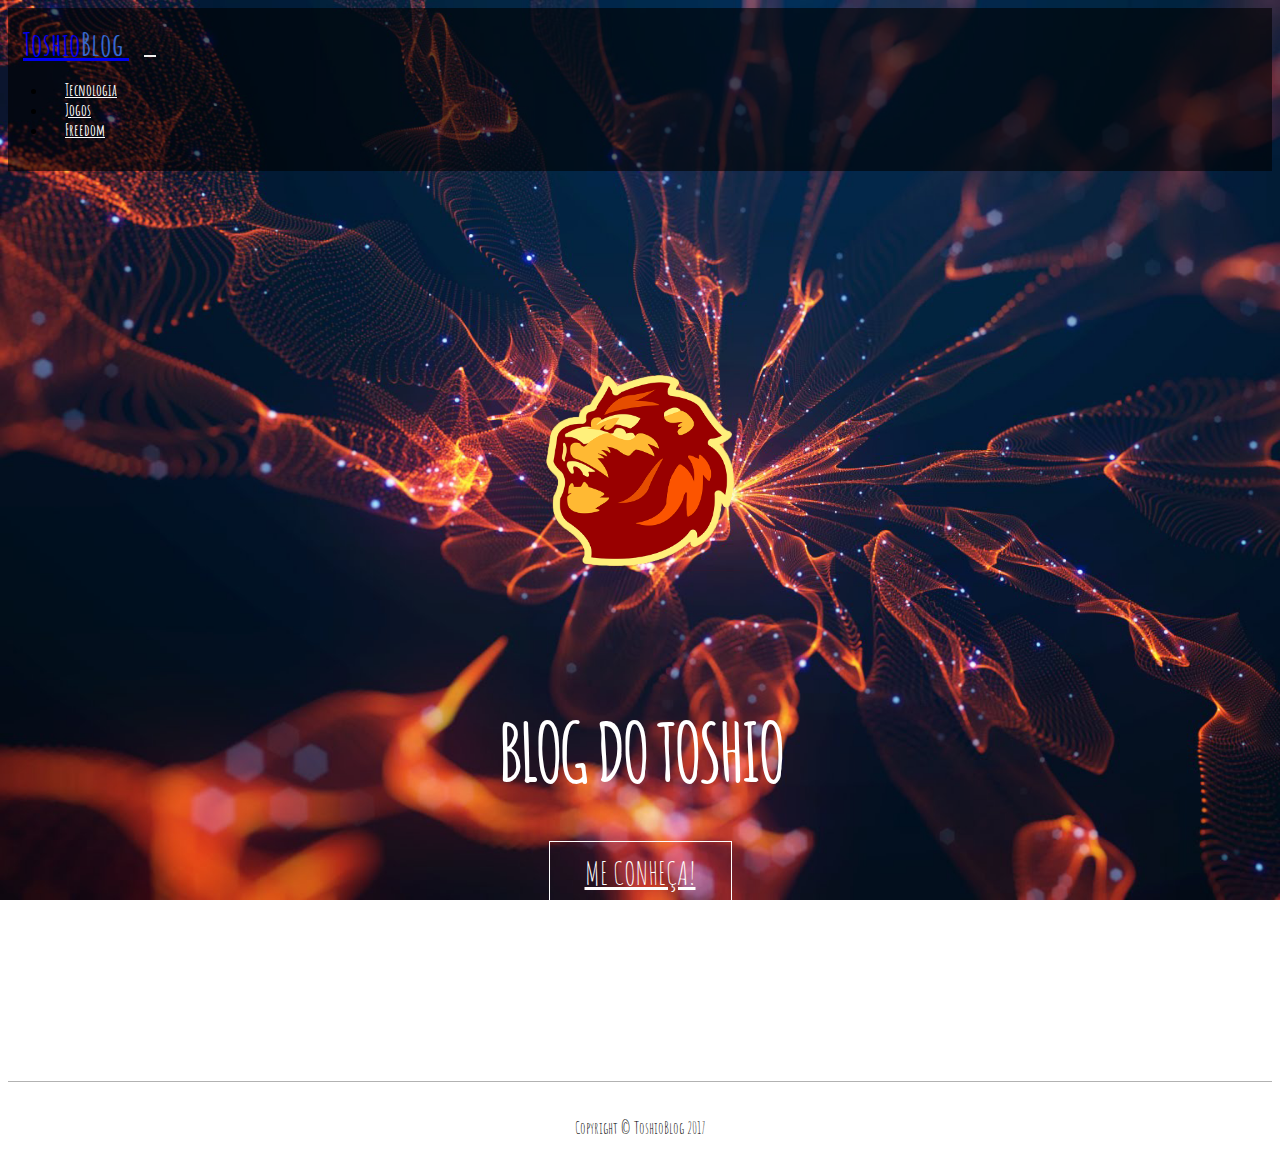
<file: Toshio Blog/index.html>
﻿<!DOCTYPE html>
<html lang="pt-br">

<head>
    <!-- Required meta tags -->
    <meta charset="utf-8">
    <meta name="viewport" content="width=device-width, initial-scale=1, shrink-to-fit=no">
    <title> | Tecnologia e Jogos</title>
    <!-- Bootstrap CSS -->
    <link rel="stylesheet" href="https://maxcdn.bootstrapcdn.com/bootstrap/4.0.0-beta.2/css/bootstrap.min.css" integrity="sha384-PsH8R72JQ3SOdhVi3uxftmaW6Vc51MKb0q5P2rRUpPvrszuE4W1povHYgTpBfshb"
        crossorigin="anonymous">
    <link rel="stylesheet" href="style.css">
    <link rel="stylesheet" href="animate.css">
    <link rel="icon" href="img/favicon-32x32.png">
    <style>
        body {
            background: url('img/fundo.png') no-repeat, linear-gradient(50deg, #4c1299, #00b2ff);
            background-attachment: fixed;
            background-size: cover;
        }
    </style>
   
</head>

<body class ="animated fadeIn">

    
        <nav class="navbar fixed-top navbar-expand-md navbar-dark  navbar-transparente ">
            <div class="container">
                <!-- Brand -->
                <a class="navbar-brand" href="index.html">Toshio<span class="logo">Blog</span>
                </a>

                <!-- Toggler/collapsibe Button -->
                <button class="navbar-toggler" type="button" data-toggle="collapse" data-target="#collapsibleNavbar">
                    <span class="navbar-toggler-icon"></span>
                </button>

                <!-- Navbar links -->
                <div class="collapse navbar-collapse justify-content-end" id="collapsibleNavbar">
                    <ul class="navbar-nav">
                        <li class="nav-item">
                            <a class="nav-link" href="tecnologia.html">Tecnologia</a>
                        </li>
                        <li class="nav-item">
                            <a class="nav-link" href="jogos.html">Jogos</a>
                        </li>
                        <li class="nav-item">
                            <a class="nav-link" href="Freedom.html">Freedom</a>
                        </li>
                    </ul>
                </div>
            </div>
        </nav>
        <div class="capa">
            <div class="texto-capaPrincipal container">
                <img class ="logo  animated infinite pulse" src="img/logo.png" width="200" alt="logo">
                <h1 class =" animated infinite pulse">BLOG DO TOSHIO</h1>

                <a href="contact.html" class="btn btn-custom btn-white btn-lg btn-capa">Me conheça!</a>
            </div>
        </div>






        <footer>


            <p class="copyright text-muted">Copyright &copy; ToshioBlog 2017</p>


        </footer>


        <!-- jQuery first, then Tether, then Bootstrap JS. -->
        <script src="https://code.jquery.com/jquery-3.2.1.slim.min.js" integrity="sha384-KJ3o2DKtIkvYIK3UENzmM7KCkRr/rE9/Qpg6aAZGJwFDMVNA/GpGFF93hXpG5KkN"
            crossorigin="anonymous"></script>
        <script src="https://cdnjs.cloudflare.com/ajax/libs/popper.js/1.12.3/umd/popper.min.js" integrity="sha384-vFJXuSJphROIrBnz7yo7oB41mKfc8JzQZiCq4NCceLEaO4IHwicKwpJf9c9IpFgh"
            crossorigin="anonymous"></script>
        <script src="https://maxcdn.bootstrapcdn.com/bootstrap/4.0.0-beta.2/js/bootstrap.min.js" integrity="sha384-alpBpkh1PFOepccYVYDB4do5UnbKysX5WZXm3XxPqe5iKTfUKjNkCk9SaVuEZflJ"
            crossorigin="anonymous"></script>


   
</body>

</html>
</file>
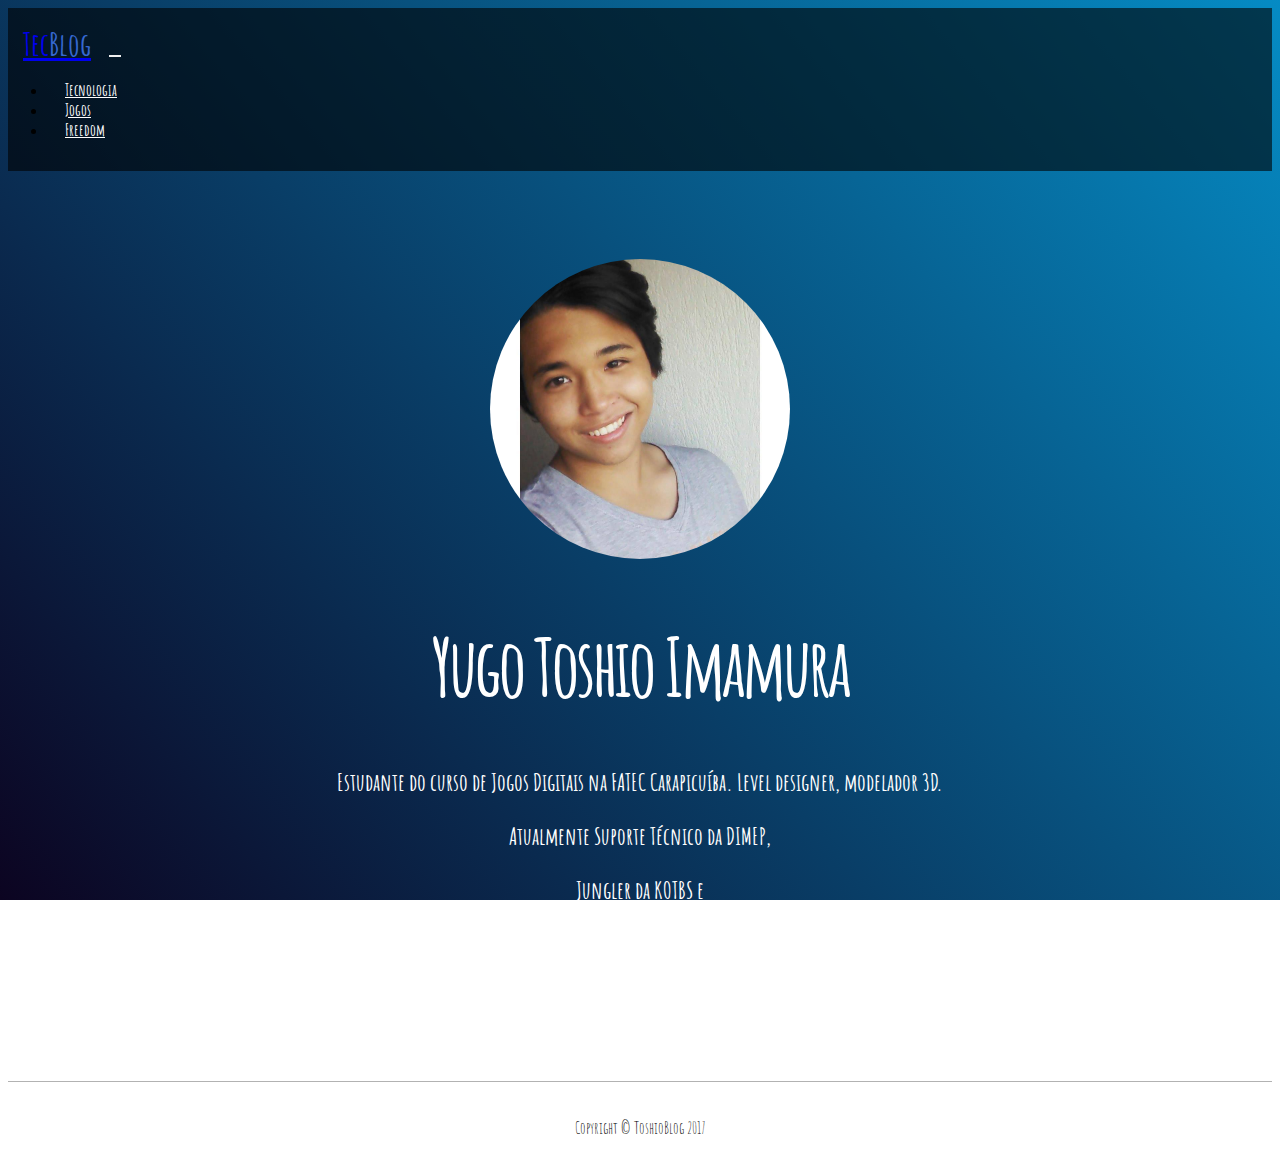
<file: Toshio Blog/contact.html>
﻿<!DOCTYPE html>
<html lang="pt-br">

<head>
    <!-- Required meta tags -->
    <meta charset="utf-8">
    <meta name="viewport" content="width=device-width, initial-scale=1, shrink-to-fit=no">
    <title>Toshio Design | Tecnologia e Design</title>
    <!-- Bootstrap CSS -->
    <link rel="stylesheet" href="https://maxcdn.bootstrapcdn.com/bootstrap/4.0.0-beta.2/css/bootstrap.min.css" integrity="sha384-PsH8R72JQ3SOdhVi3uxftmaW6Vc51MKb0q5P2rRUpPvrszuE4W1povHYgTpBfshb" crossorigin="anonymous">
    <link rel="stylesheet" href="style.css">
    <link rel="icon" href="img/favicon-32x32.png">
    <link rel="stylesheet" href="animate.css">
    <style>
            body{
         background:   linear-gradient(50deg, #0c0421,#058bc4);
         background-attachment: fixed;
        background-size: cover;
            }
        </style>
</head>

<body class ="animated fadeIn">
    <nav class="navbar navbar-expand-md navbar-dark  navbar-transparente ">
        <div class="container">
            <!-- Brand -->
            <a class="navbar-brand" href="index.html">Tec<span class = "logo">Blog</span></a>

            <!-- Toggler/collapsibe Button -->
            <button class="navbar-toggler" type="button" data-toggle="collapse" data-target="#collapsibleNavbar">
    <span class="navbar-toggler-icon"></span>
  </button>

            <!-- Navbar links -->
            <div class="collapse navbar-collapse justify-content-end" id="collapsibleNavbar">
                <ul class="navbar-nav">
                    <li class="nav-item">
                        <a class="nav-link" href="tecnologia.html">Tecnologia</a>
                    </li>
                    <li class="nav-item">
                        <a class="nav-link" href="jogos.html">Jogos</a>
                    </li>
                    <li class="nav-item">
                        <a class="nav-link" href="Freedom.html">Freedom</a>
                    </li>
                </ul>
            </div>
        </div>
    </nav>
    <div class="capa">
        <div class="texto-capaPrincipal container animated  bounceInUp">
            <img src="img/Yugo.jpg" class ="perfil img-fluid " alt ="foto">
            <h1>Yugo Toshio Imamura</h1>
            <h2>Estudante do curso de Jogos Digitais na FATEC Carapicuíba.
Level designer, modelador 3D.
<p> Atualmente Suporte Técnico da DIMEP,
 <p>Jungler da KOTBS e</p>   
<p>Designer da F&W</p></h2>
            
        </div>
    </div>

   

 


    <footer>

 
            <p class="copyright text-muted">Copyright &copy; ToshioBlog 2017</p>

      
    </footer>


    <!-- jQuery first, then Tether, then Bootstrap JS. -->
    <script src="https://code.jquery.com/jquery-3.2.1.slim.min.js" integrity="sha384-KJ3o2DKtIkvYIK3UENzmM7KCkRr/rE9/Qpg6aAZGJwFDMVNA/GpGFF93hXpG5KkN" crossorigin="anonymous"></script>
    <script src="https://cdnjs.cloudflare.com/ajax/libs/popper.js/1.12.3/umd/popper.min.js" integrity="sha384-vFJXuSJphROIrBnz7yo7oB41mKfc8JzQZiCq4NCceLEaO4IHwicKwpJf9c9IpFgh" crossorigin="anonymous"></script>
    <script src="https://maxcdn.bootstrapcdn.com/bootstrap/4.0.0-beta.2/js/bootstrap.min.js" integrity="sha384-alpBpkh1PFOepccYVYDB4do5UnbKysX5WZXm3XxPqe5iKTfUKjNkCk9SaVuEZflJ" crossorigin="anonymous"></script>
</body>

</html>
</file>
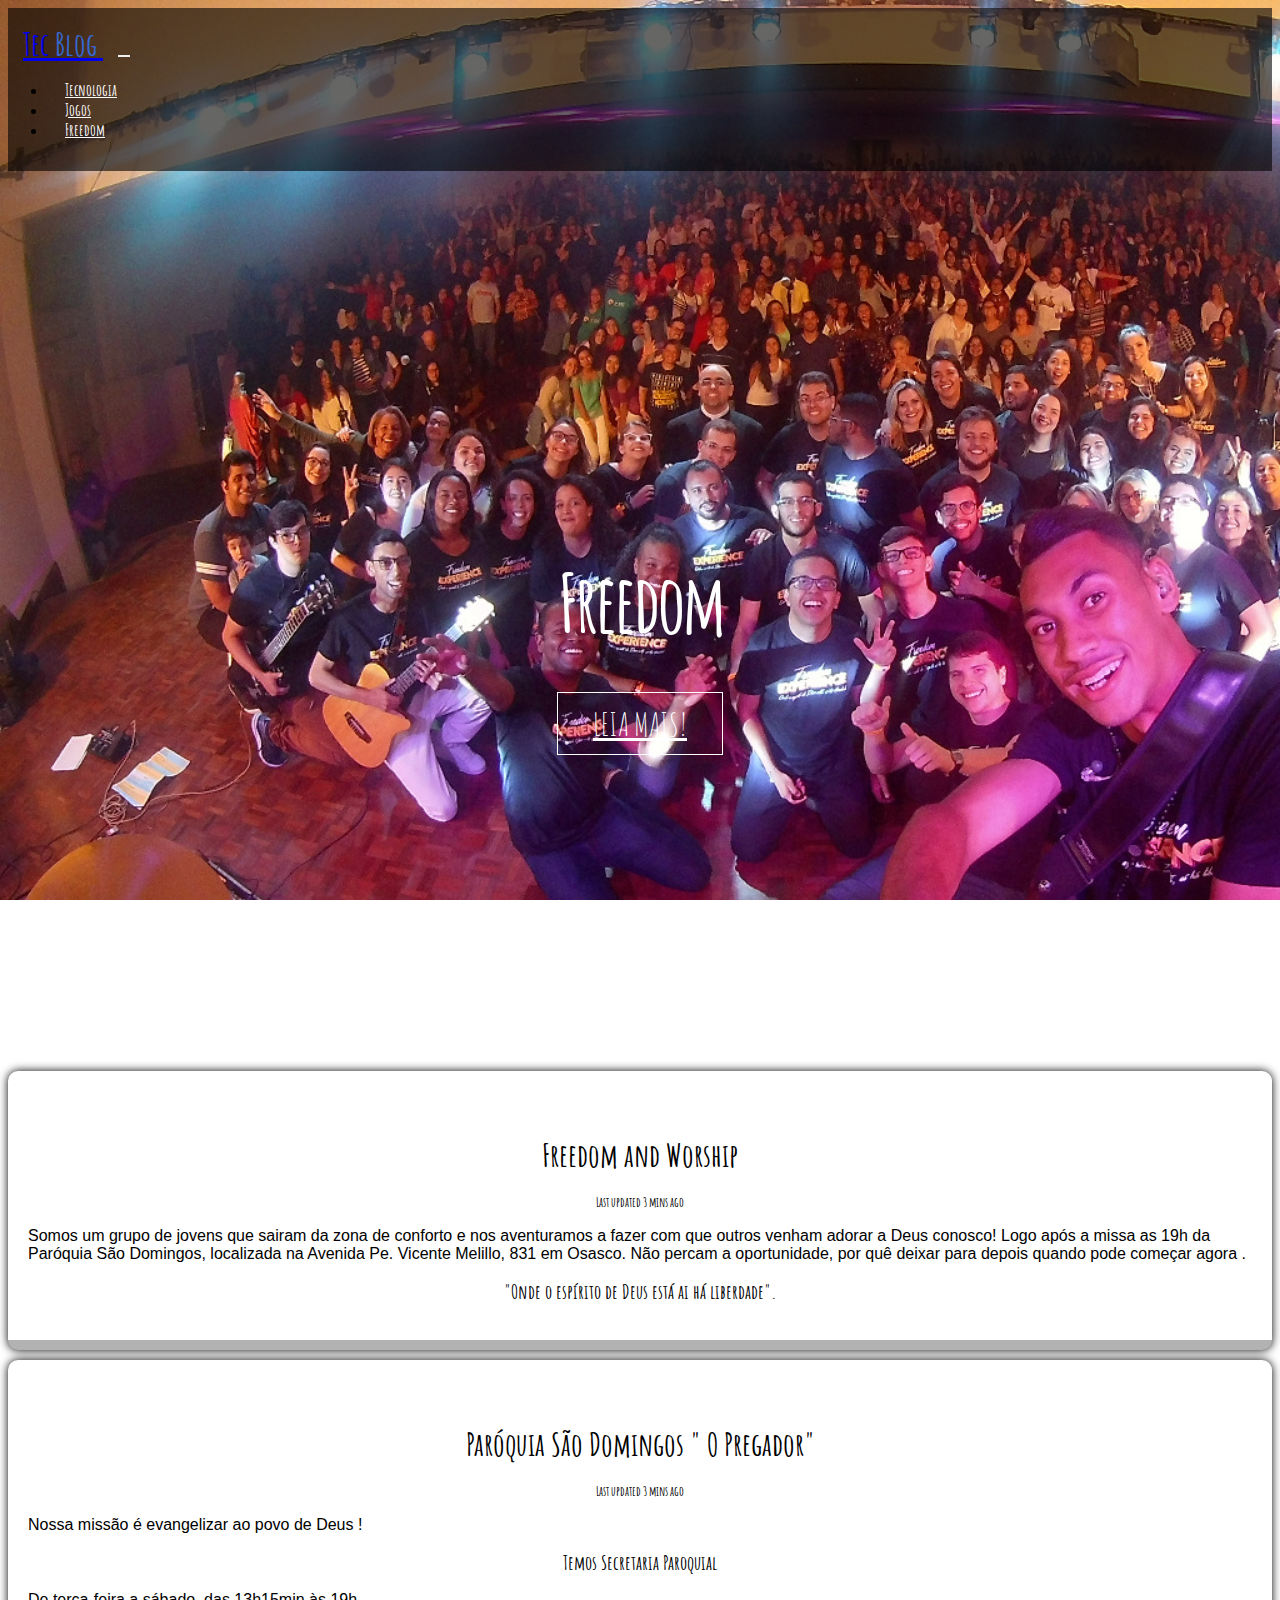
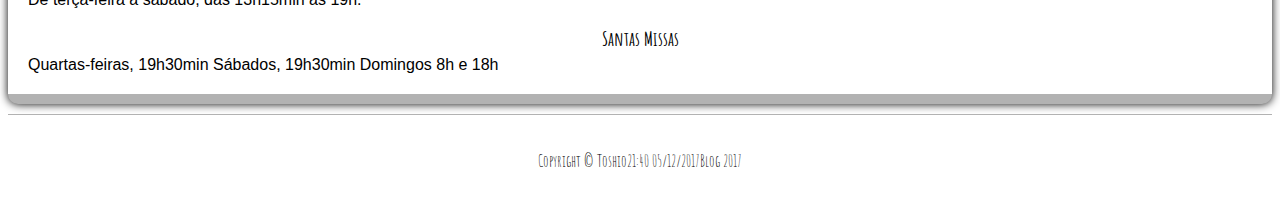
<file: Toshio Blog/Freedom.html>
﻿<!DOCTYPE html>
<html lang="pt-br">

<head>
    <!-- Required meta tags -->
    <meta charset="utf-8">
    <meta name="viewport" content="width=device-width, initial-scale=1, shrink-to-fit=no">
    <title>TecBlog | Tecnologia e Jogos</title>
    <!-- Bootstrap CSS -->
    <link rel="stylesheet" href="https://maxcdn.bootstrapcdn.com/bootstrap/4.0.0-beta.2/css/bootstrap.min.css" integrity="sha384-PsH8R72JQ3SOdhVi3uxftmaW6Vc51MKb0q5P2rRUpPvrszuE4W1povHYgTpBfshb"
        crossorigin="anonymous">
    <link rel="stylesheet" href="style.css">
    <link rel="icon" href="img/favicon-32x32.png">
    <link rel="stylesheet" href="animate.css">
    <style>
        body {
            background: url('img/freedom.png') no-repeat, linear-gradient(50deg, #ec61a4, #9e3c39);
            background-attachment: fixed;
            background-size: cover;

        }
    </style>
</head>

<body class="animated fadeIn">
    <nav class="navbar  fixed-top navbar-expand-md navbar-dark navbar-transparente ">
        <div class="container">
            <!-- Brand -->
            <a class="navbar-brand" href="index.html">Tec
                <span class="logo">Blog</span>
            </a>

            <!-- Toggler/collapsibe Button -->
            <button class="navbar-toggler" type="button" data-toggle="collapse" data-target="#collapsibleNavbar">
                <span class="navbar-toggler-icon"></span>
            </button>

            <!-- Navbar links -->
            <div class="collapse navbar-collapse justify-content-end" id="collapsibleNavbar">
                <ul class="navbar-nav">
                    <li class="nav-item">
                        <a class="nav-link" href="tecnologia.html">Tecnologia</a>
                    </li>
                    <li class="nav-item">
                        <a class="nav-link" href="jogos.html">Jogos</a>
                    </li>
                    <li class="nav-item">
                        <a class="nav-link" href="freedom.html">Freedom</a>
                    </li>
                </ul>
            </div>
        </div>
    </nav>
    <div class="capa">
        <div class="texto-capa container animated bounceInRight">
            <h1>Freedom</h1>

            <a href="#conteudo" class="btn btn-custom btn-white btn-lg btn-capa">Leia Mais!</a>
        </div>
    </div>

    <div class="container" id="conteudo">
        <article class="">
            <h4 class="">Freedom and Worship</h4>
            <p class="att">
                <small class="text-muted">Last updated 3 mins ago</small>
            </p>
            <p class="">Somos um grupo de jovens que sairam da zona de conforto e nos aventuramos a fazer com que outros venham adorar a Deus conosco!
 
Logo após a missa as 19h da Paróquia São Domingos, localizada na Avenida Pe. Vicente Melillo, 831 em Osasco.
 
Não percam a oportunidade, por quê deixar para depois quando pode começar agora .
 
 
<h2>"Onde o espírito de Deus está ai há liberdade".</h2></p>

        </article>

        <article class="">
            <h4 class="">Paróquia São Domingos " O Pregador"</h4>
            <p class="att">
                <small class="text-muted">Last updated 3 mins ago</small>
            </p>
            <p class=""> Nossa missão é evangelizar ao povo de Deus ! 
<p> <h2>Temos Secretaria Paroquial </h2></p>
	De terça-feira a sábado, das 13h15min às 19h.

<h2>Santas Missas</h2>
	Quartas-feiras, 19h30min
	Sábados, 19h30min
	Domingos 8h e 18h

        </article>
    </div>

    <footer>


        <p class="copyright text-muted">Copyright &copy; Toshio21:40 05/12/2017Blog 2017</p>


    </footer>

    <!-- jQuery first, then Tether, then Bootstrap JS. -->
    <script src="https://code.jquery.com/jquery-3.2.1.slim.min.js" integrity="sha384-KJ3o2DKtIkvYIK3UENzmM7KCkRr/rE9/Qpg6aAZGJwFDMVNA/GpGFF93hXpG5KkN"
        crossorigin="anonymous"></script>
    <script src="https://cdnjs.cloudflare.com/ajax/libs/popper.js/1.12.3/umd/popper.min.js" integrity="sha384-vFJXuSJphROIrBnz7yo7oB41mKfc8JzQZiCq4NCceLEaO4IHwicKwpJf9c9IpFgh"
        crossorigin="anonymous"></script>
    <script src="https://maxcdn.bootstrapcdn.com/bootstrap/4.0.0-beta.2/js/bootstrap.min.js" integrity="sha384-alpBpkh1PFOepccYVYDB4do5UnbKysX5WZXm3XxPqe5iKTfUKjNkCk9SaVuEZflJ"
        crossorigin="anonymous"></script>
</body>

</html>
</file>
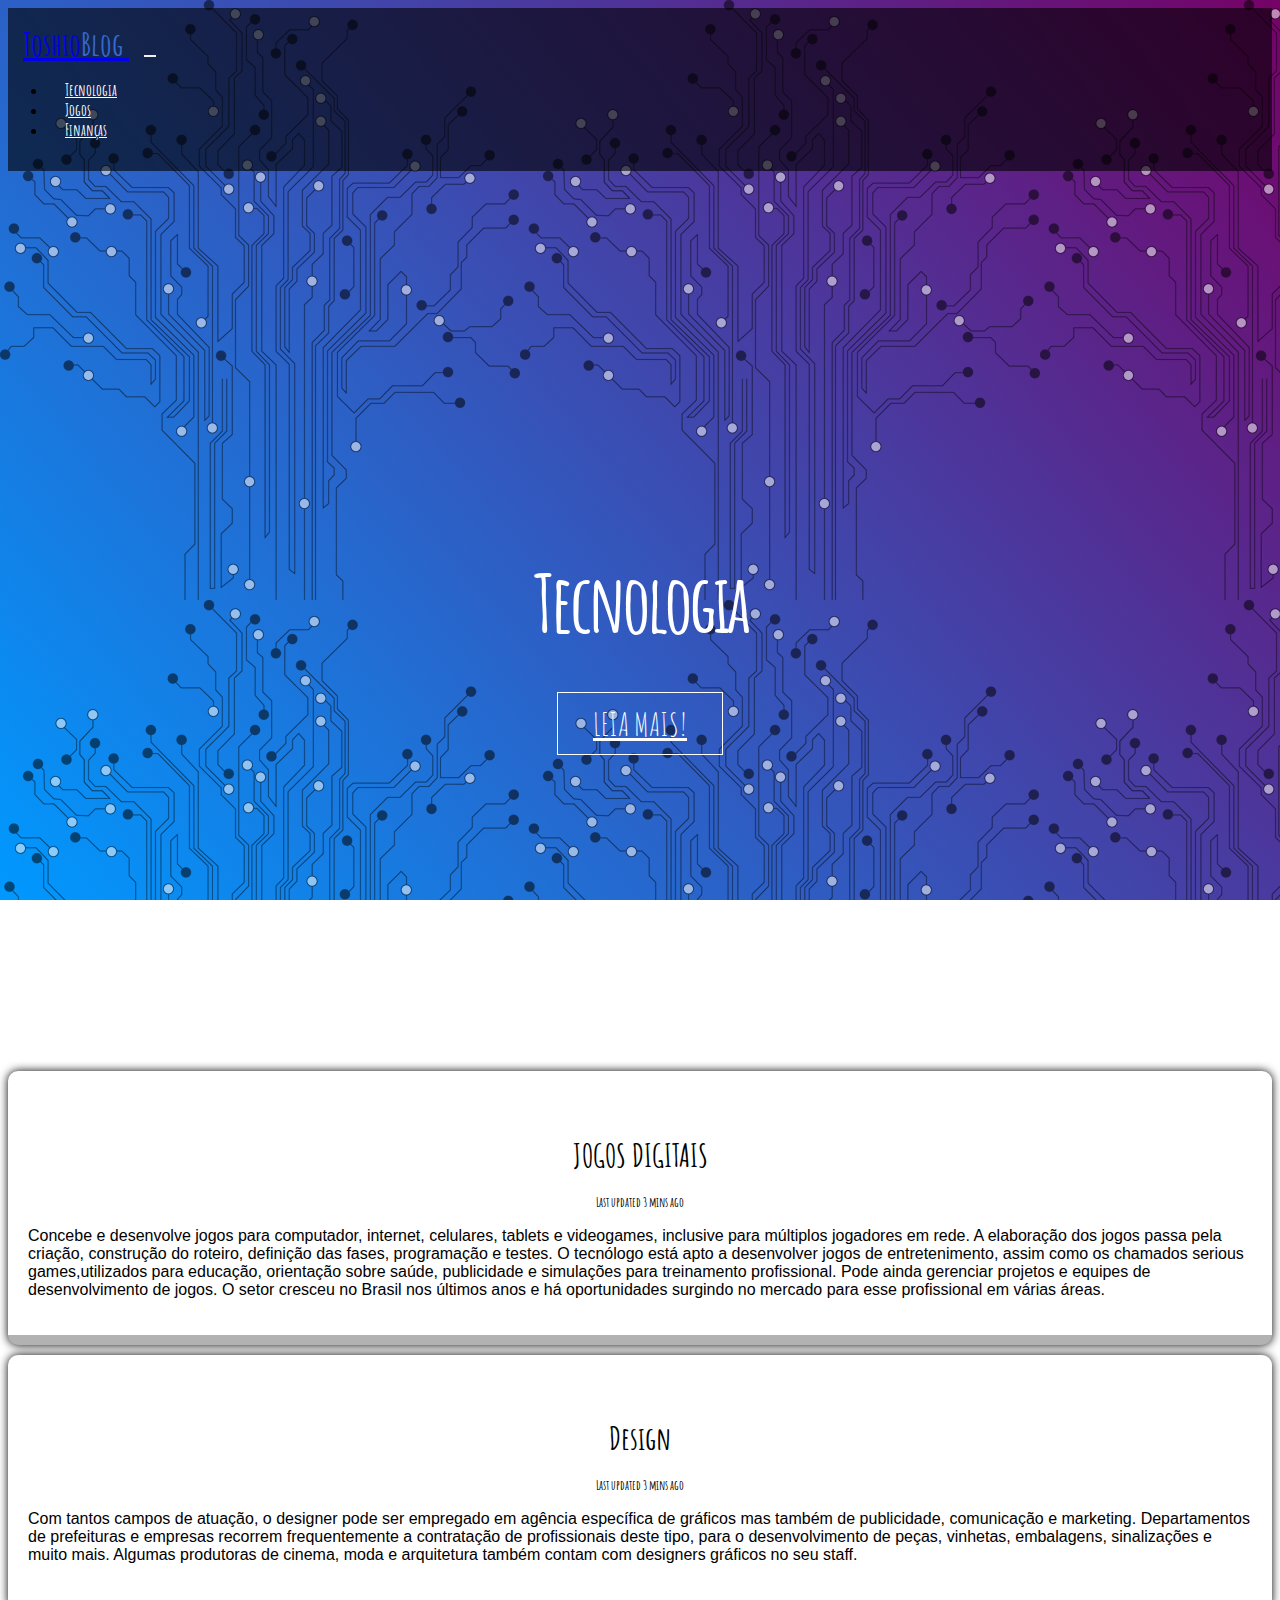
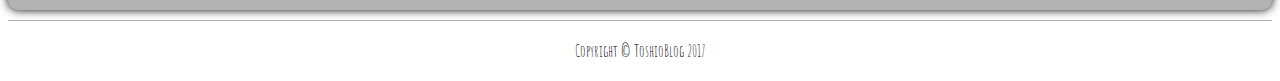
<file: Toshio Blog/tecnologia.html>
﻿<!DOCTYPE html>
<html lang="pt-br">

<head>
    <!-- Required meta tags -->
    <meta charset="utf-8">
    <meta name="viewport" content="width=device-width, initial-scale=1, shrink-to-fit=no">
    <title>TecBlog | Tecnologia e Jogos</title>
    <!-- Bootstrap CSS -->
    <link rel="stylesheet" href="https://maxcdn.bootstrapcdn.com/bootstrap/4.0.0-beta.2/css/bootstrap.min.css" integrity="sha384-PsH8R72JQ3SOdhVi3uxftmaW6Vc51MKb0q5P2rRUpPvrszuE4W1povHYgTpBfshb"
        crossorigin="anonymous">
    <link rel="stylesheet" href="style.css">
    <link rel="icon" href="img/favicon-32x32.png">
    <link rel="stylesheet" href="animate.css">
    <style>
        body {
            background: url('img/fundoTecnologia.png'), linear-gradient(50deg, #0099ff, #750267);
            background-attachment: fixed;

            height: 100%;
            font-family: Helvetica, arial, sans-serif;
            transition: all 0.5s;
        }
    </style>
</head>

<body class ="animated fadeIn">
    <nav class="navbar  fixed-top navbar-expand-md navbar-dark navbar-transparente ">
        <div class="container">
            <!-- Brand -->
            <a class="navbar-brand" href="index.html">Toshio<span class="logo">Blog</span>
            </a>

            <!-- Toggler/collapsibe Button -->
            <button class="navbar-toggler" type="button" data-toggle="collapse" data-target="#collapsibleNavbar">
                <span class="navbar-toggler-icon"></span>
            </button>

            <!-- Navbar links -->
            <div class="collapse navbar-collapse justify-content-end" id="collapsibleNavbar">
                <ul class="navbar-nav">
                    <li class="nav-item">
                        <a class="nav-link" href="tecnologia.html">Tecnologia</a>
                    </li>
                    <li class="nav-item">
                        <a class="nav-link" href="jogos.html">Jogos</a>
                    </li>
                    <li class="nav-item">
                        <a class="nav-link" href="finanças.html">Finanças</a>
                    </li>
                </ul>
            </div>
        </div>
    </nav>
    <div class="capa">
        <div class="texto-capa container animated bounceInUp">
            <h1>Tecnologia</h1>

            <a href="#conteudo" class="btn btn-custom btn-white btn-lg btn-capa">Leia Mais!</a>
        </div>
    </div>

    <div class="container" id="conteudo">
        <article class="">
            <h4 class="">JOGOS DIGITAIS</h4>
            <p class="att">
                <small class="text-muted">Last updated 3 mins ago</small>
            </p>
            <p class="">Concebe e desenvolve jogos para computador, internet, celulares, tablets e videogames, inclusive para múltiplos jogadores em rede. A elaboração dos jogos passa pela criação, construção do roteiro, definição das fases, programação e testes. O tecnólogo está apto a desenvolver jogos de entretenimento, assim como os chamados serious games,utilizados para educação, orientação sobre saúde, publicidade e simulações para treinamento profissional. Pode ainda gerenciar projetos e equipes de desenvolvimento de jogos. O setor cresceu no Brasil nos últimos anos e há oportunidades surgindo no mercado para esse profissional em várias áreas.

        </article>

        <article class="">
            <h4 class="">Design </h4>
            <p class="att">
                <small class="text-muted">Last updated 3 mins ago</small>
            </p>
            <p class="">Com tantos campos de atuação, o designer pode ser empregado em agência específica de gráficos mas também de publicidade, comunicação e marketing. Departamentos de prefeituras e empresas recorrem frequentemente a contratação de profissionais deste tipo, para o desenvolvimento de peças, vinhetas, embalagens, sinalizações e muito mais. Algumas produtoras de cinema, moda e arquitetura também contam com designers gráficos no seu staff.

        </article>
    </div>




    <footer>


        Copyright &copy; ToshioBlog 2017


    </footer>

    <!-- jQuery first, then Tether, then Bootstrap JS. -->
    <script src="https://code.jquery.com/jquery-3.2.1.slim.min.js" integrity="sha384-KJ3o2DKtIkvYIK3UENzmM7KCkRr/rE9/Qpg6aAZGJwFDMVNA/GpGFF93hXpG5KkN"
        crossorigin="anonymous"></script>
    <script src="https://cdnjs.cloudflare.com/ajax/libs/popper.js/1.12.3/umd/popper.min.js" integrity="sha384-vFJXuSJphROIrBnz7yo7oB41mKfc8JzQZiCq4NCceLEaO4IHwicKwpJf9c9IpFgh"
        crossorigin="anonymous"></script>
    <script src="https://maxcdn.bootstrapcdn.com/bootstrap/4.0.0-beta.2/js/bootstrap.min.js" integrity="sha384-alpBpkh1PFOepccYVYDB4do5UnbKysX5WZXm3XxPqe5iKTfUKjNkCk9SaVuEZflJ"
        crossorigin="anonymous"></script>
</body>

</html>
</file>
<file: Toshio Blog/style.css>
@import url('https://fonts.googleapis.com/css?family=Amatic+SC');
img{
    max-width: 100%;
    max-height: 100%;
}
body {
   
    font-size: 16px;
    height: 100%;
    font-family: Helvetica,arial,sans-serif;
    transition: all 0.5s;
   
}

html, .capa{
    height: 100%;
}

.navbar-brand{
    font-weight: bold;
    font-size: 20px;
}
.logo{
    color: #3669d1;
}
.perfil{
    border-radius: 100%;
    width: 300px;
}
.text-post{
    margin-bottom: 10px;
}
.navbar-transparente{
    padding: 15px 0px;
    font-family: 'Amatic SC', cursive;
    border: none;
    
    width: 100%;
    background-color: rgba(0,0,0,.6);
}

.navbar-brand {
    padding: 5px 15px;
    font-size: 2em;
}

.divisor {
    width: 1px;
    height: 16px;
    background: white;
    margin: 15px 15px;
}

.navbar-nav > li > a {
    font-size: 16px;
    font-weight: 700;
    margin-left: 17px;

}

.navbar-dark .navbar-nav > li > .nav-link {
    color: white;

}

.navbar-dark .navbar-nav > li > .nav-link:hover {
    color: #3669d1;

}

.navbar-toggler {
    border: none;
}

@media (max-width:992px) {
    .navbar-transparente {
        padding: 7px;
        background:black;
    }

    #menubar > ul > li {
        text-align: right;
        height: 100%;

        font-size: 32px;
    }
    .img-logo {
        width: 95px;
        height: 32px;
    }
    .divisor {
        width: 16px;
        height: 1px;
    }
}

/*----------------------------NAVBAR---------------------------------*/

/*----------------------------Capa---------------------------------*/

.btn-capa {
	
}
.capa{
    display: table;
    width: 100%;
  
 

}

.texto-capa{
    text-align: center;
    color: white;
    display: table-cell;
    vertical-align: middle;
    font-family: 'Amatic SC', cursive;
}
.texto-capaPrincipal{
    text-align: center;
    color: white;
    display: table-cell;
    vertical-align: middle;
    font-family: 'Amatic SC', cursive;
}
.texto-capaPrincipal h1{
    font-weight: 900;
    font-size: 5em;
    letter-spacing: -0.05em;
    max-width: 100%;
    margin-bottom: 50px;
      font-family: 'Amatic SC', cursive;
}
.texto-capa h1{
    font-weight: 900;
    font-size: 5em;
    letter-spacing: -0.05em;
    max-width: 100%;
    margin-bottom: 50px;
      font-family: 'Amatic SC', cursive;
}
@media(max-width:768px){
    .texto-capaPrincipal h1{
        font-size: 2em;
    }

    .texto-capaPrincipal a{
        font-size: 1em;
    }
    .logo{
        width: 100px;
    }
    .navbar-brand{
        font-size: 1em;
    }
    .perfil{
        width: 150px;
    }
}
.btn-custom{
    color: white;
    border-radius: 500px;
    border: 1px solid red;
    padding: 10px 35px;
    text-transform: uppercase;
    margin: 0px 15px;
    transition: all 0.4s, color 0.4s;
    max-width: 100%;
}
.btn-roxo{
    background: blue;
   
}
.btn-roxo:hover{
    background: rgba(0,0,0,.6);
    color: white;
   
}
.btn-white{
    border: 1px solid white;
    border-radius: 0px;
    font-family: 'Amatic SC', cursive;
    font-size: 2em;
}
.btn-white:hover{
    border: 1px solid white;
    background: white;
    color: black;
}
.row{
    background: white;
   margin-top: 10px;
    box-shadow: 0px 0px 10px black;
    padding: 10px 10px 10px 10px;
}

article h2{
    font-size: 20px;
    
}
article h3{
    font-size: 14px;
    background: gainsboro;
    color: gray;
    border-left: 5px solid black;
}
/*
@media(max-width:768px)
{
   .texto-capa h1{
    font-weight: 900;
    font-size: 30px;
    letter-spacing: -0.05em;
    
} 
   .btn-custom{
    color: white;
   font-size: 10px;
    
    text-transform: none;
    
} 

 
}*/
.img-post{
    float: right;
    width: 200px;
}
footer{
    text-align: center;
    padding: 20px;
    border-top: 1px solid rgba(0,0,0,.3);
    background-color: white;
    font-family: 'Amatic SC', cursive;
    margin-top: 10px;
}
article{
    background-color: white;
    border-bottom: 10px solid rgba(0,0,0,.3);
    padding: 20px;
    margin-bottom: 10px;
    border-radius: 10px;
    box-shadow: 0px 0px 10px black;
}
article:hover{
    border-bottom: 10px solid rgba(0,0,0,.9);
   
    
}
article h4, h2{
    text-align: center;
    font-family: 'Amatic SC', cursive;
    font-weight: bold;
    margin-bottom: 5px;
}
article h4{
    font-size: 2em;
}
.att{
    text-align: center;
    font-family: 'Amatic SC', cursive;
    font-weight: bold;
}
footer:hover{
    background: rgba(0,0,0,.9);
    transition: all .4s;
    color: white;
    font-weight: bold;
    font-size: 2em;
}
</file>
